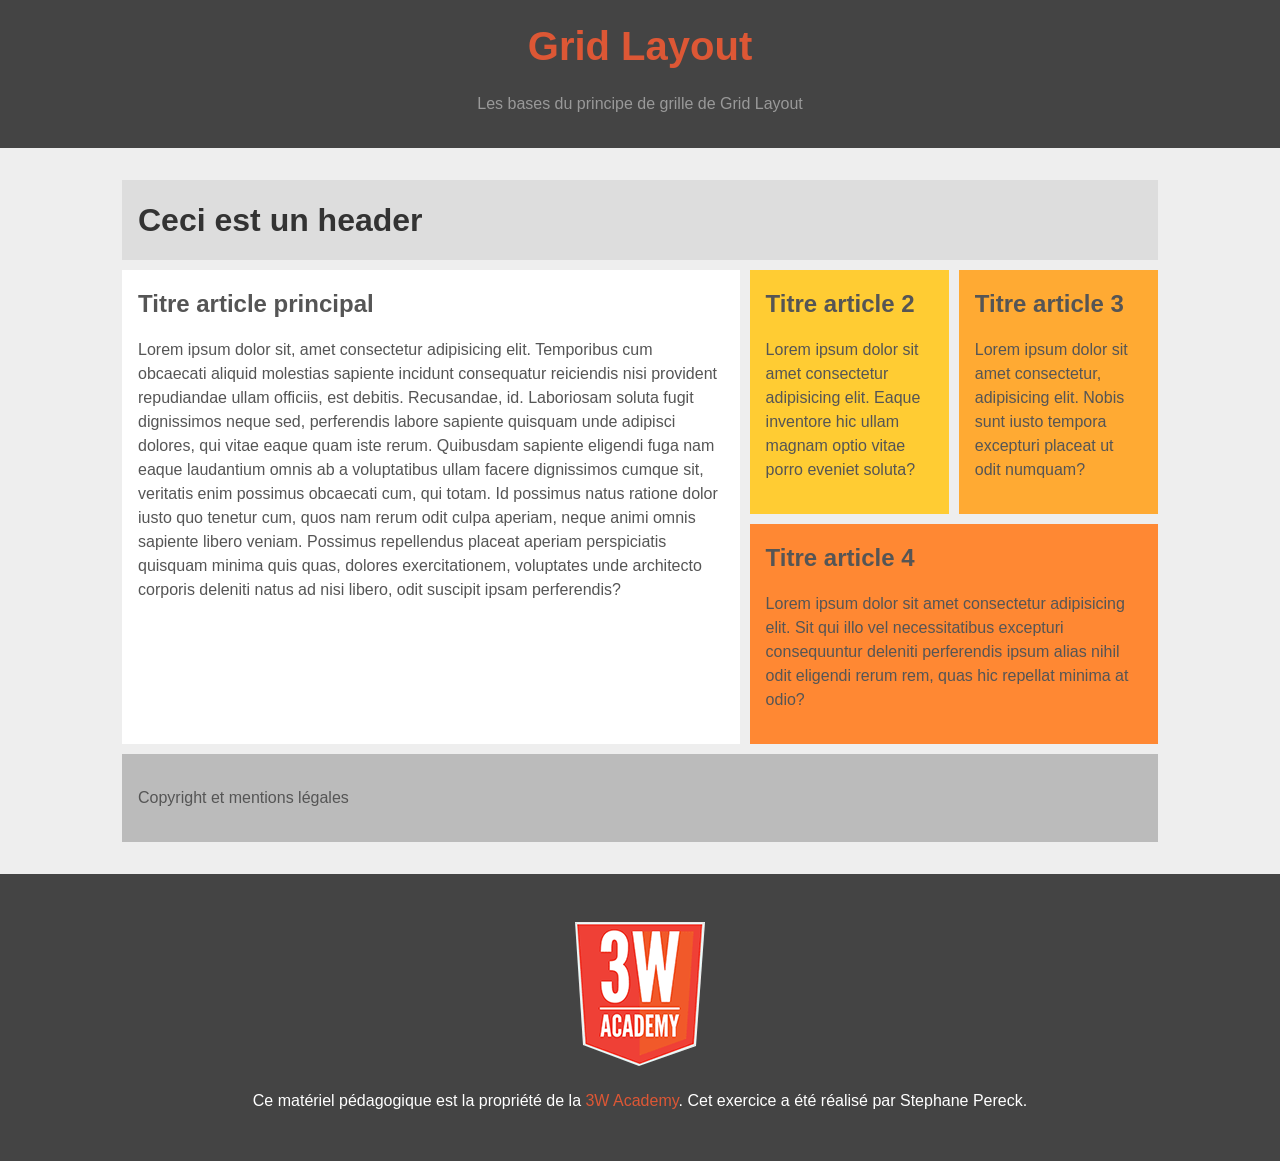
<file: Jour 1 - Cours/Grid layout/correction/index.html>
<!DOCTYPE html>
<html lang="fr">
  <head>
    <meta charset="UTF-8" />
    <meta
      name="description"
      content="Les bases du principe de grille de Grid Layout"
    />
    <title>Grid Layout</title>
    <link rel="stylesheet" href="css/common-v3.css" type="text/css" />
    <link rel="stylesheet" href="css/theme.css" type="text/css" />
  </head>
  <body>
    <header class="header">
      <h1>Grid Layout</h1>
      <p>Les bases du principe de grille de Grid Layout</p>
    </header>
    <main class="container">
      <section class="grid">
        <header class="bloc-header">
          <h2>Ceci est un header</h2>
        </header>
        <article class="bloc-article-1">
          <h3>Titre article principal</h3>
          <p>
            Lorem ipsum dolor sit, amet consectetur adipisicing elit. Temporibus
            cum obcaecati aliquid molestias sapiente incidunt consequatur
            reiciendis nisi provident repudiandae ullam officiis, est debitis.
            Recusandae, id. Laboriosam soluta fugit dignissimos neque sed,
            perferendis labore sapiente quisquam unde adipisci dolores, qui
            vitae eaque quam iste rerum. Quibusdam sapiente eligendi fuga nam
            eaque laudantium omnis ab a voluptatibus ullam facere dignissimos
            cumque sit, veritatis enim possimus obcaecati cum, qui totam. Id
            possimus natus ratione dolor iusto quo tenetur cum, quos nam rerum
            odit culpa aperiam, neque animi omnis sapiente libero veniam.
            Possimus repellendus placeat aperiam perspiciatis quisquam minima
            quis quas, dolores exercitationem, voluptates unde architecto
            corporis deleniti natus ad nisi libero, odit suscipit ipsam
            perferendis?
          </p>
        </article>
        <article class="bloc-article-2">
          <h3>Titre article 2</h3>
          <p>
            Lorem ipsum dolor sit amet consectetur adipisicing elit. Eaque
            inventore hic ullam magnam optio vitae porro eveniet soluta?
          </p>
        </article>
        <article class="bloc-article-3">
          <h3>Titre article 3</h3>
          <p>
            Lorem ipsum dolor sit amet consectetur, adipisicing elit. Nobis sunt
            iusto tempora excepturi placeat ut odit numquam?
          </p>
        </article>
        <article class="bloc-article-4">
          <h3>Titre article 4</h3>
          <p>
            Lorem ipsum dolor sit amet consectetur adipisicing elit. Sit qui
            illo vel necessitatibus excepturi consequuntur deleniti perferendis
            ipsum alias nihil odit eligendi rerum rem, quas hic repellat minima
            at odio?
          </p>
        </article>
        <footer class="bloc-footer">
          <p>Copyright et mentions légales</p>
        </footer>
      </section>
    </main>
    <footer class="footer">
      <p>
        <a rel="license" href="https://3wa.fr/propriete-materiel-pedagogique/"
          ><img alt="Propriété de la 3W Academy" src="images/logo-3wa.png"
        /></a>
      </p>
      <p>
        Ce matériel pédagogique est la propriété de la
        <a rel="license" href="https://3wa.fr/propriete-materiel-pedagogique/"
          >3W Academy</a
        >. Cet exercice a été réalisé par Stephane Pereck.
      </p>
    </footer>
  </body>
</html>
</file>
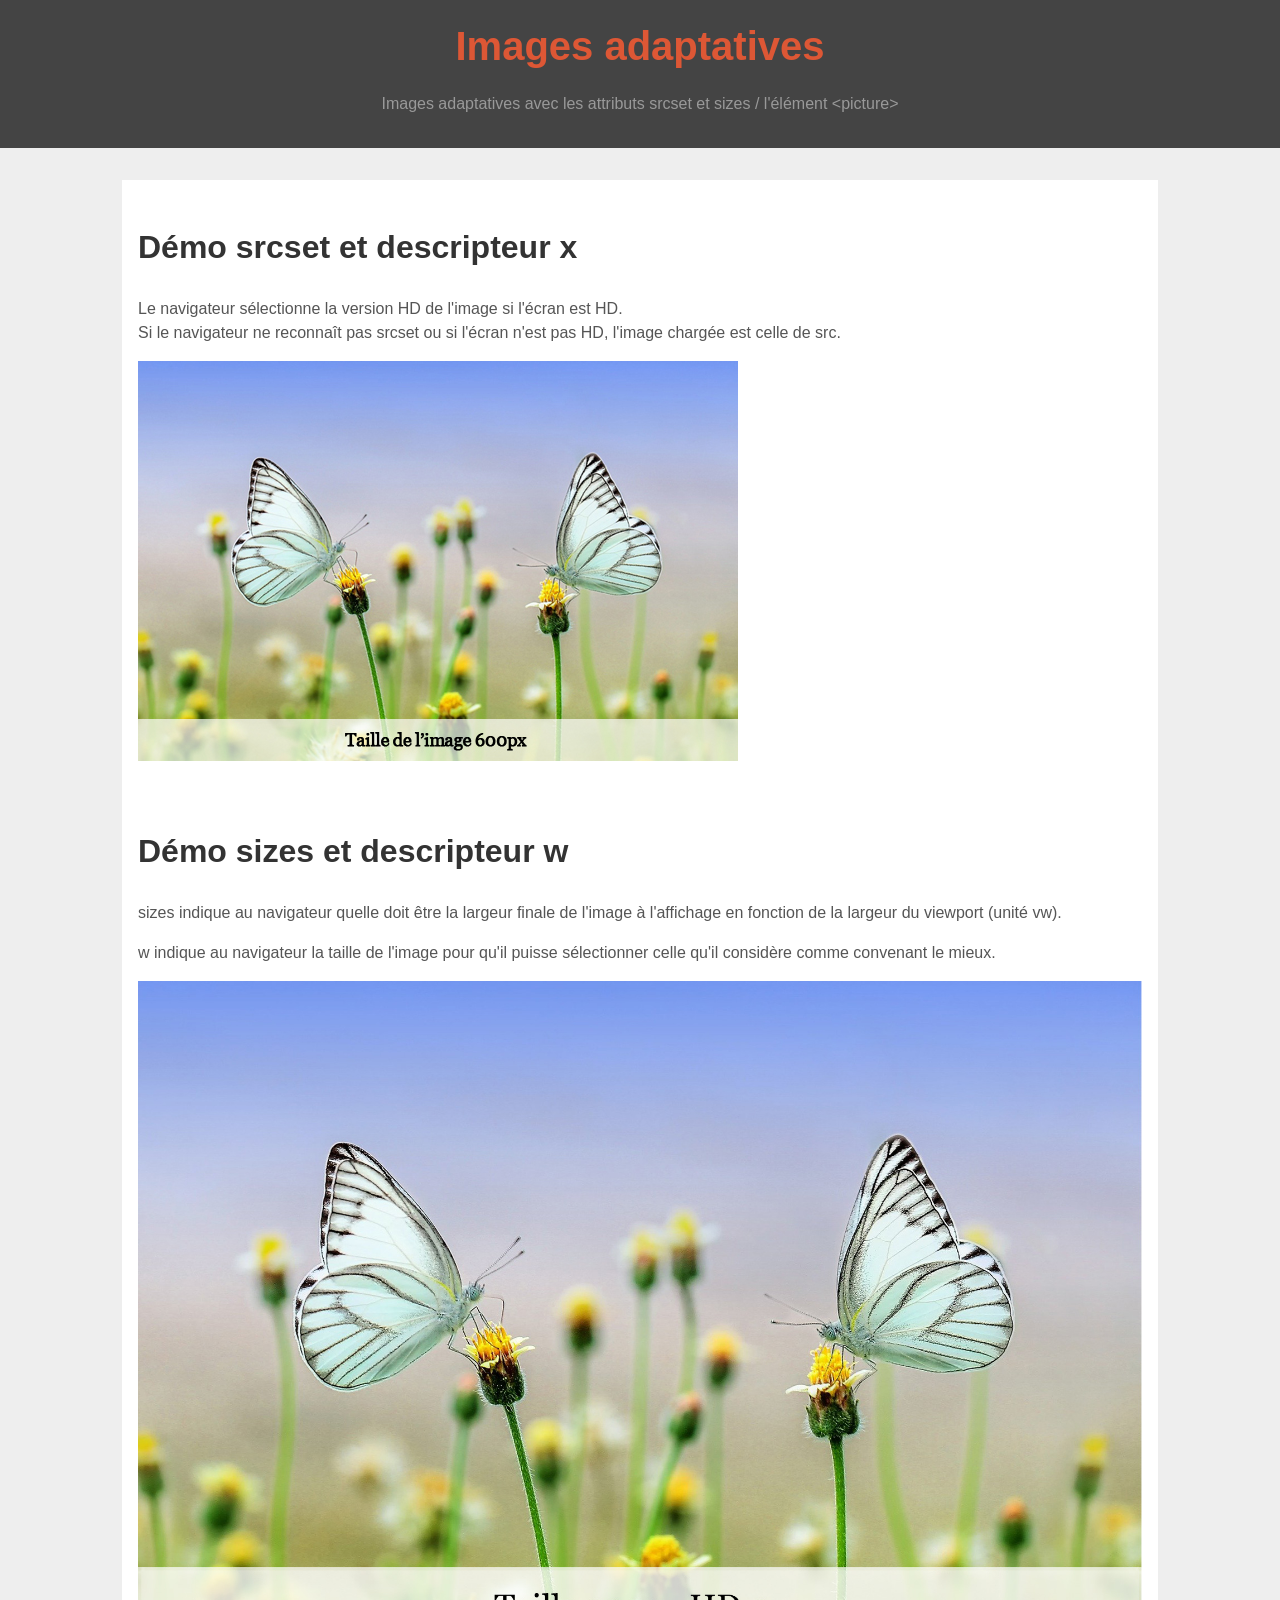
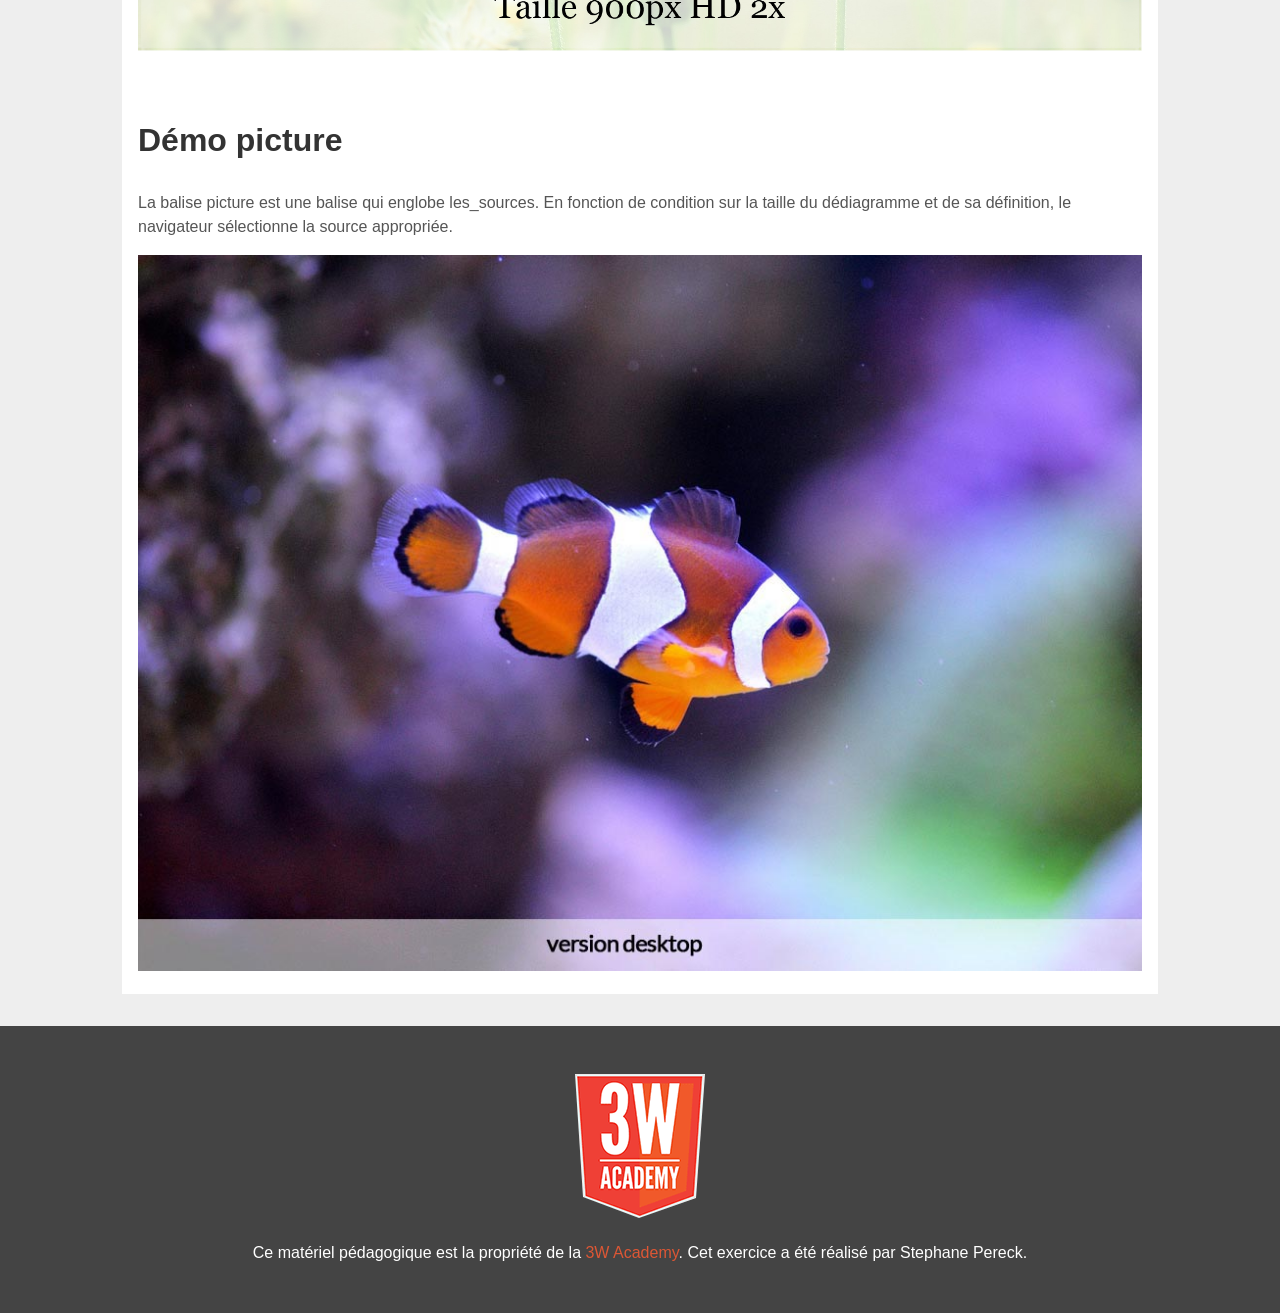
<file: Jour 1 - Cours/Images adaptatives/correction/index.html>
<!DOCTYPE html>
<html lang="fr">
  <head>
    <meta charset="UTF-8" />
    <meta name="viewport" content="width=device-width, initial-scale=1.0" />
    <meta name="description" content="Images adaptatives" />
    <title>Images adaptatives</title>
    <link rel="stylesheet" href="css/common-v3.css" type="text/css" />
    <link rel="stylesheet" href="css/theme.css" type="text/css" />
  </head>
  <body>
    <header class="header">
      <h1>Images adaptatives</h1>
      <p>
        Images adaptatives avec les attributs srcset et sizes / l'élément
        &lt;picture&gt;
      </p>
    </header>
    <main class="container">
      <article>
        <h2>Démo srcset et descripteur x</h2>
        <p>
          Le navigateur sélectionne la version HD de l'image si l'écran est
          HD.<br />
          Si le navigateur ne reconnaît pas srcset ou si l'écran n'est pas HD,
          l'image chargée est celle de src.
        </p>
        <img
          src="images/papillon-600.jpg"
          alt="Deux papillons posés sur des fleurs"
          srcset="images/papillon-600HD.jpg 2x"
        />
      </article>
      <article>
        <h2>Démo sizes et descripteur w</h2>
        <p>
          sizes indique au navigateur quelle doit être la largeur finale de
          l'image à l'affichage en fonction de la largeur du viewport (unité
          vw).
        </p>
        <p>
          w indique au navigateur la taille de l'image pour qu'il puisse
          sélectionner celle qu'il considère comme convenant le mieux.
        </p>
        <img
          src="images/papillon-600HD.jpg"
          alt="Deux papillons posés sur des fleurs."
          srcset="
            images/papillon-600.jpg    600w,
            images/papillon-600HD.jpg 1200w,
            images/papillon-900.jpg    900w,
            images/papillon-900HD.jpg 1800w
          "
        />
      </article>
      <article>
        <h2>Démo picture</h2>
        <p>
          La balise picture est une balise qui englobe les_sources. En fonction
          de condition sur la taille du dédiagramme et de sa définition, le
          navigateur sélectionne la source appropriée.
        </p>
        <picture>
          <source
            media="(max-width: 768px)"
            srcset="
              images/clownfish-mobile.jpg,
              images/clownfish-mobile-hd.jpg 2x
            "
          />
          <source
            media="(max-width: 960px)"
            srcset="
              images/clownfish-tablette.jpg,
              images/clownfish-tablette-hd.jpg 2x
            "
          />
          <source
            media="(min-width: 1024px)"
            srcset="
              images/clownfish-desktop.jpg,
              images/clownfish-desktop-hd.jpg 2x
            "
          />
          <img
            src="images/clownfish.jpg"
            alt="Image par défaut pour les navigateurs ne prenant pas en charge picture"
          />
        </picture>
      </article>
    </main>
    <footer class="footer">
      <p>
        <a rel="license" href="https://3wa.fr/propriete-materiel-pedagogique/"
          ><img alt="Propriété de la 3W Academy" src="images/logo-3wa.png"
        /></a>
      </p>
      <p>
        Ce matériel pédagogique est la propriété de la
        <a rel="license" href="https://3wa.fr/propriete-materiel-pedagogique/"
          >3W Academy</a
        >. Cet exercice a été réalisé par Stephane Pereck.
      </p>
    </footer>
  </body>
</html>
</file>
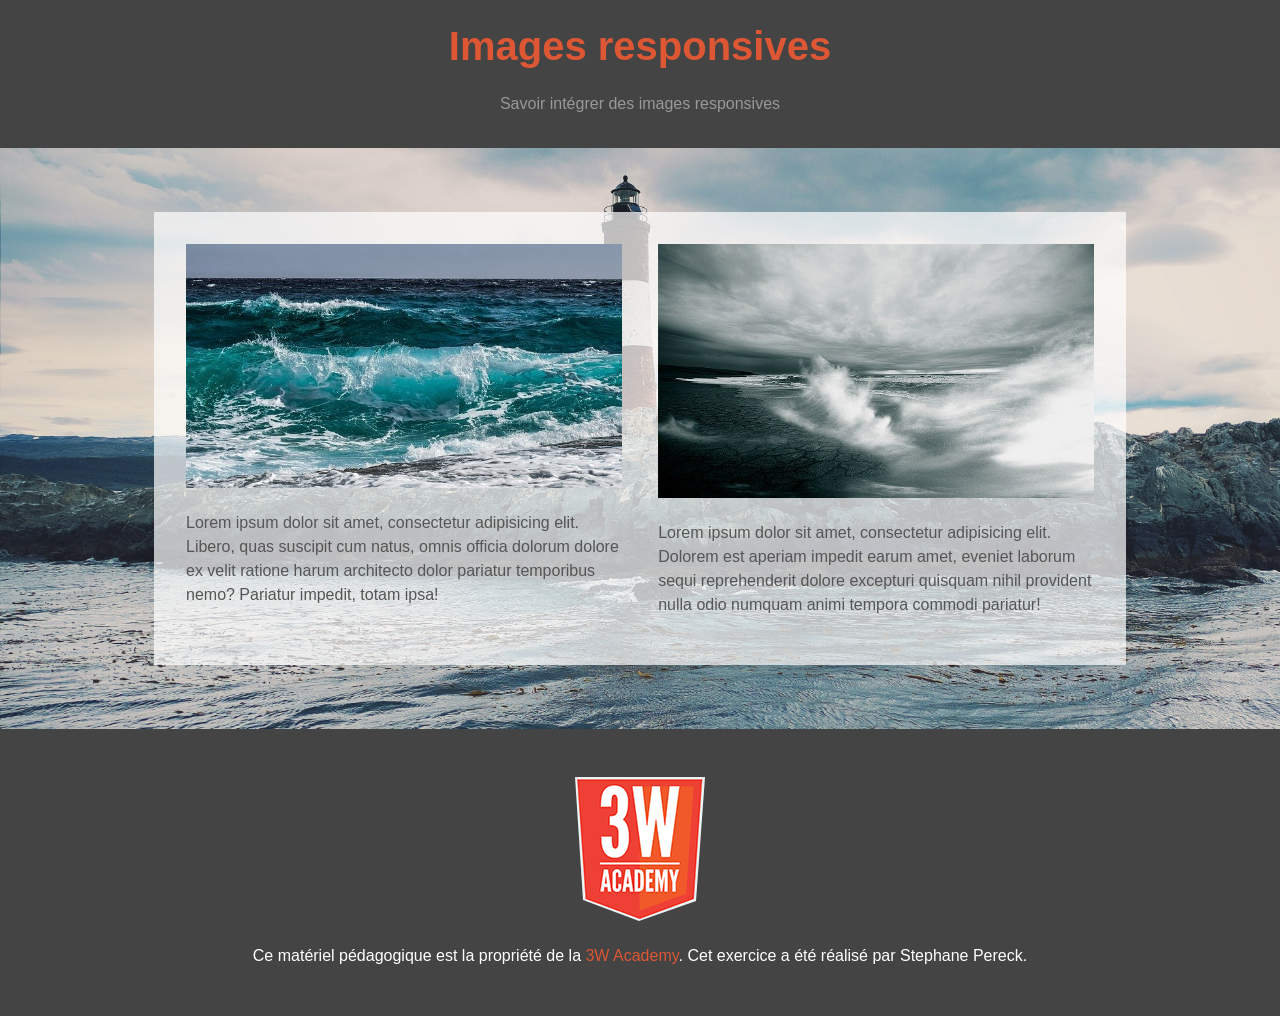
<file: Jour 1 - Cours/Images responsives/correction/index.html>
<!DOCTYPE html>
<html lang="fr">
  <head>
    <meta charset="UTF-8" />
    <meta name="viewport" content="width=device-width, initial-scale=1.0" />
    <meta name="description" content="Savoir intégrer des images responsives" />
    <title>>Images responsives</title>
    <link rel="stylesheet" href="css/common-v3.css" type="text/css" />
    <link rel="stylesheet" href="css/theme.css" type="text/css" />
  </head>
  <body>
    <header class="header">
      <h1>Images responsives</h1>
      <p>Savoir intégrer des images responsives</p>
    </header>
    <main class="container">
      <article>
        <section>
          <img src="images/mer1.jpg" alt="Mer turquoise dechaînée" />
          <p>
            Lorem ipsum dolor sit amet, consectetur adipisicing elit. Libero,
            quas suscipit cum natus, omnis officia dolorum dolore ex velit
            ratione harum architecto dolor pariatur temporibus nemo? Pariatur
            impedit, totam ipsa!
          </p>
        </section>
        <section>
          <img src="images/mer2.jpg" alt="Mer déchaînée sous nuages" />
          <p>
            Lorem ipsum dolor sit amet, consectetur adipisicing elit. Dolorem
            est aperiam impedit earum amet, eveniet laborum sequi reprehenderit
            dolore excepturi quisquam nihil provident nulla odio numquam animi
            tempora commodi pariatur!
          </p>
        </section>
      </article>
    </main>
    <footer class="footer">
      <p>
        <a rel="license" href="https://3wa.fr/propriete-materiel-pedagogique/"
          ><img alt="Propriété de la 3W Academy" src="images/logo-3wa.png"
        /></a>
      </p>
      <p>
        Ce matériel pédagogique est la propriété de la
        <a rel="license" href="https://3wa.fr/propriete-materiel-pedagogique/"
          >3W Academy</a
        >. Cet exercice a été réalisé par Stephane Pereck.
      </p>
    </footer>
  </body>
</html>
</file>
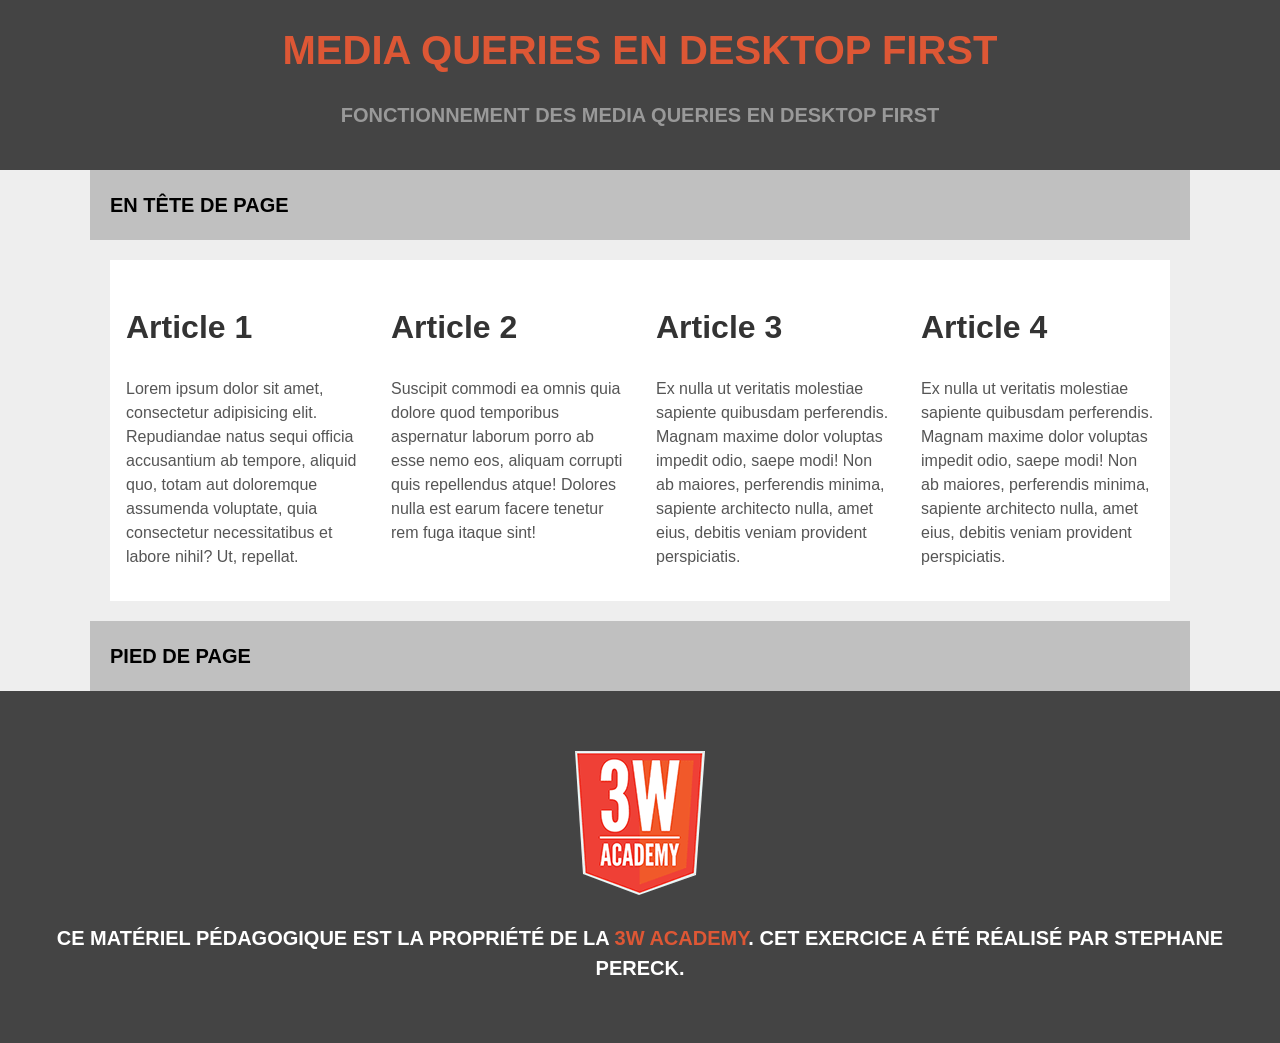
<file: Jour 1 - Cours/Media qeries en mobile first/correction/index.html>
<!doctype html>
<html lang="fr">
<head>
    <meta charset="UTF-8">
	<meta name="description" content="Fonctionnement des media queries en desktop first">
	<meta name="viewport" content="width=device-width, initial-scale=1.0">
    <title>Media queries en desktop first</title>
    <link rel="stylesheet" href="css/common-v3.css" type="text/css" />
    <link rel="stylesheet" href="css/theme.css" type="text/css" />
</head>
<body>
    <header class="header">
        <h1>Media queries en desktop first</h1>
        <p>Fonctionnement des media queries en desktop first</p>
    </header>
    <div class="container">
        <header>En tête de page</header>
		<main>
			<article>
				<h2>Article 1</h2>
				<p>Lorem ipsum dolor sit amet, consectetur adipisicing elit. Repudiandae natus sequi officia accusantium ab tempore, aliquid quo, totam aut doloremque assumenda voluptate, quia consectetur necessitatibus et labore nihil? Ut, repellat.</p>
			</article>
			<article>
				<h2>Article 2</h2>
				<p>Suscipit commodi ea omnis quia dolore quod temporibus aspernatur laborum porro ab esse nemo eos, aliquam corrupti quis repellendus atque! Dolores nulla est earum facere tenetur rem fuga itaque sint!</p>
			</article>
			<article>
				<h2>Article 3</h2>
				<p>Ex nulla ut veritatis molestiae sapiente quibusdam perferendis. Magnam maxime dolor voluptas impedit odio, saepe modi! Non ab maiores, perferendis minima, sapiente architecto nulla, amet eius, debitis veniam provident perspiciatis.</p>
			</article>
			<article>
				<h2>Article 4</h2>
				<p>Ex nulla ut veritatis molestiae sapiente quibusdam perferendis. Magnam maxime dolor voluptas impedit odio, saepe modi! Non ab maiores, perferendis minima, sapiente architecto nulla, amet eius, debitis veniam provident perspiciatis.</p>
			</article>
		</main>
		<footer>Pied de page</footer>
    </div>
    <footer class="footer">
        <p><a rel="license" href="https://3wa.fr/propriete-materiel-pedagogique/"><img alt="Propriété de la 3W Academy" src="images/logo-3wa.png"></a></p>
		<p>Ce matériel pédagogique est la propriété de la <a rel="license" href="https://3wa.fr/propriete-materiel-pedagogique/">3W Academy</a>. Cet exercice a été réalisé par Stephane Pereck.</p>
    </footer>
</body>
</html>
</file>
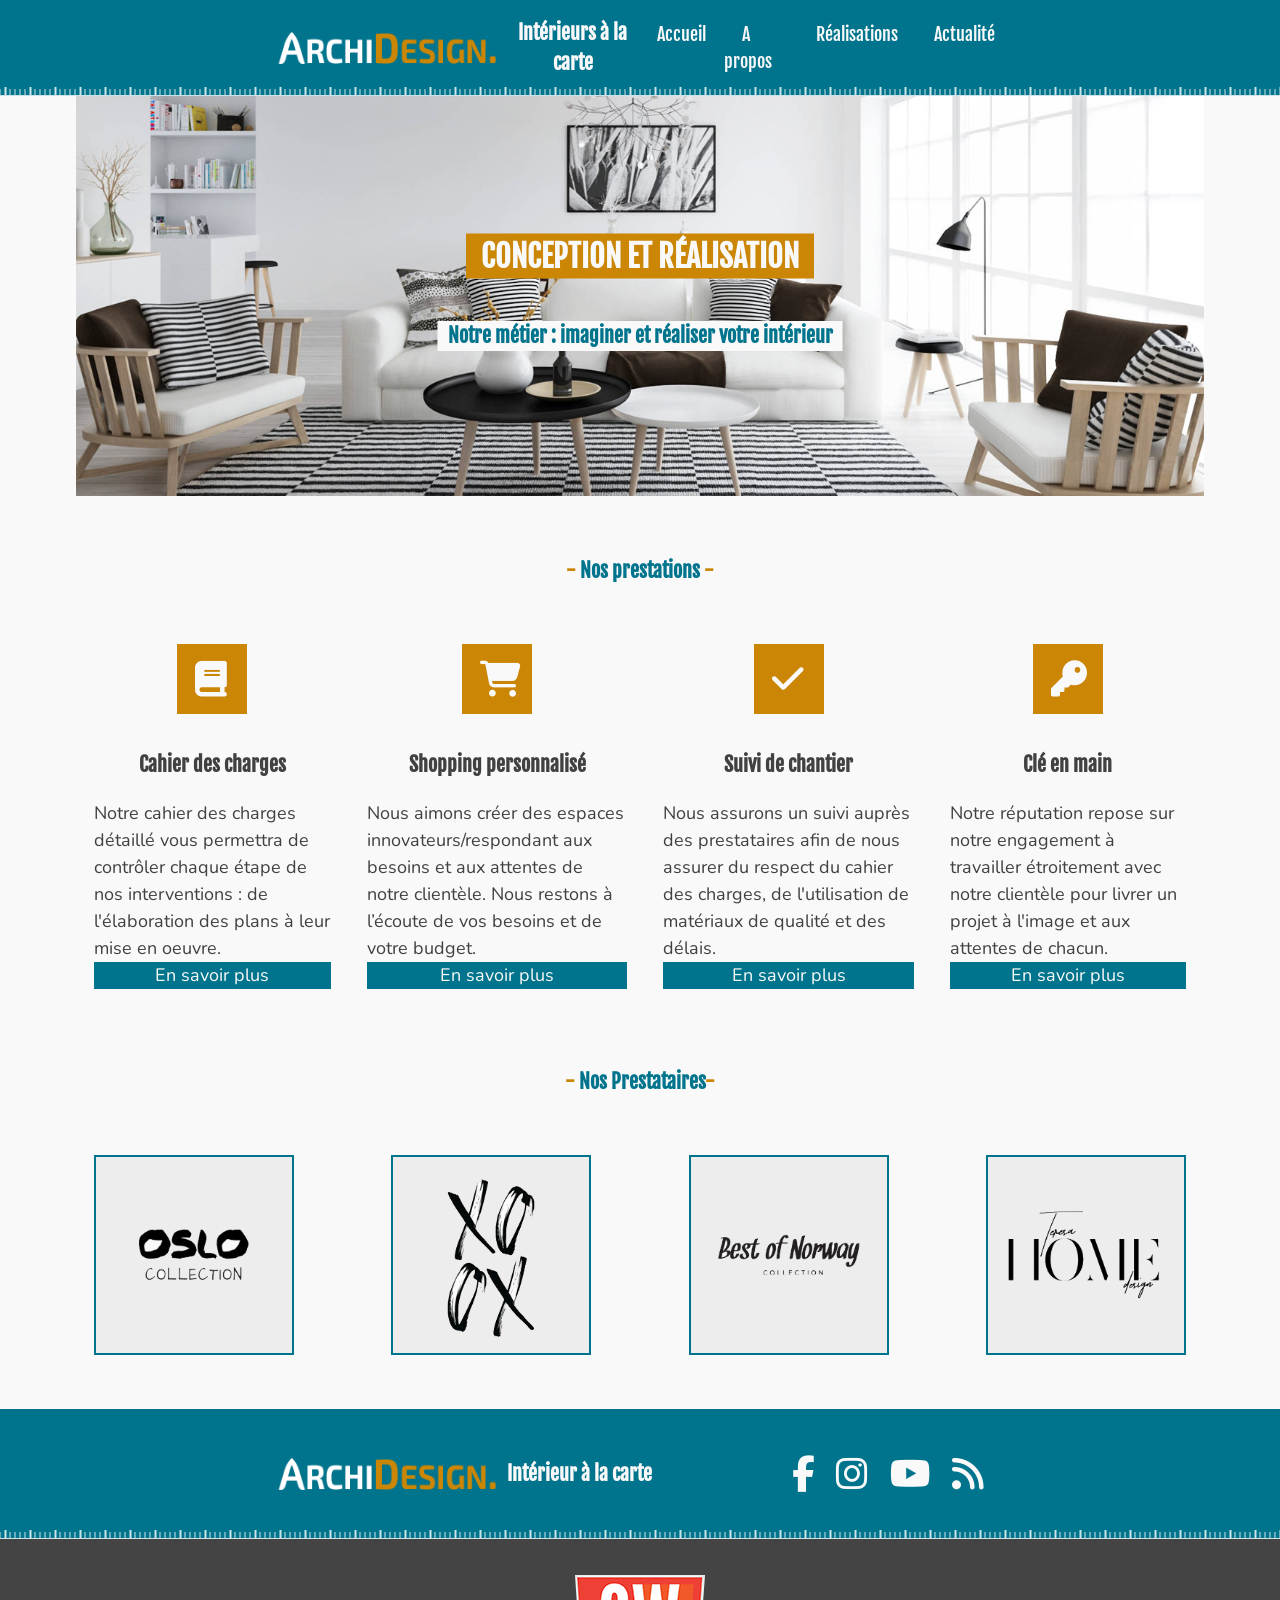
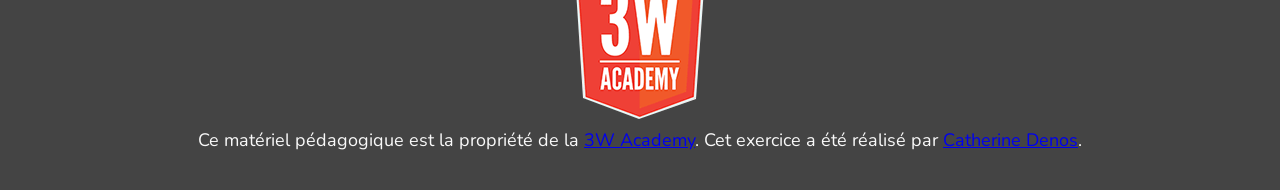
<file: Jour 2 - Projet/Archi Design (desktop first)/correction/index.html>
<!DOCTYPE html>
<html lang="en">
  <head>
    <meta charset="UTF-8" />
    <title>ARCHI DESIGN</title>
    <meta name="description" content="ARCHI DESIGN" />
    <link rel="stylesheet" href="assets/css/theme.css" />
    <link rel="preconnect" href="https://fonts.googleapis.com" />
    <link rel="preconnect" href="https://fonts.gstatic.com" crossorigin />
    <link
      href="https://fonts.googleapis.com/css2?family=Economica:ital,wght@0,400;0,700;1,400;1,700&family=Nunito:ital,wght@0,200..1000;1,200..1000&family=Open+Sans:ital,wght@0,300..800;1,300..800&family=Source+Sans+3:ital,wght@0,200..900;1,200..900&display=swap"
      rel="stylesheet"
    />
    <link rel="preconnect" href="https://fonts.googleapis.com" />
    <link rel="preconnect" href="https://fonts.gstatic.com" crossorigin />
    <link
      href="https://fonts.googleapis.com/css2?family=Economica:ital,wght@0,400;0,700;1,400;1,700&family=Fjalla+One&family=Nunito:ital,wght@0,200..1000;1,200..1000&family=Open+Sans:ital,wght@0,300..800;1,300..800&family=Source+Sans+3:ital,wght@0,200..900;1,200..900&display=swap"
      rel="stylesheet"
    />
    <link
      rel="stylesheet"
      href="https://cdnjs.cloudflare.com/ajax/libs/font-awesome/6.6.0/css/all.min.css"
    />
  </head>
  <body>
    <header class="header">
      <div class="archi">
        <img class="logo" src="assets/images/logo.png" alt="Logo du site" />
        <h2 class="hfH2">Intérieurs à la carte</h2>
      </div>
      <div class="home-menu">
        <menu>
          <ul class="menu">
            <li><a href="#">Accueil</a></li>
            <li><a href="#">A propos</a></li>
            <li><a href="#">Réalisations</a></li>
            <li><a href="#">Actualité</a></li>
          </ul>
        </menu>
      </div>
    </header>

    <main class="container">
      <section class="underHeader">
        <h1 class="uhH1">Conception et réalisation</h1>
        <h3 class="uhH3">
          Notre métier : imaginer et réaliser votre intérieur
        </h3>
      </section>

      <h2 class="subTitre">
        <span class="tiret">-</span> Nos prestations
        <span class="tiret">-</span>
      </h2>

      <section class="prestations">
        <article class="cards-prestations">
          <i class="fa-solid fa-book fa-2x"></i>
          <h3>Cahier des charges</h3>
          <p>
            Notre cahier des charges détaillé vous permettra de contrôler chaque
            étape de nos interventions : de l'élaboration des plans à leur mise
            en oeuvre.
          </p>
          <div class="eSp"><p>En savoir plus</p></div>
        </article>

        <article class="cards-prestations">
          <i class="fa-solid fa-cart-shopping fa-2x"></i>
          <h3>Shopping personnalisé</h3>
          <p>
            Nous aimons créer des espaces innovateurs/respondant aux besoins et
            aux attentes de notre clientèle. Nous restons à l’écoute de vos
            besoins et de votre budget.
          </p>
          <div class="eSp"><p>En savoir plus</p></div>
        </article>

        <article class="cards-prestations">
          <i class="fa-solid fa-check fa-2x"></i>
          <h3>Suivi de chantier</h3>
          <p>
            Nous assurons un suivi auprès des prestataires afin de nous assurer
            du respect du cahier des charges, de l'utilisation de matériaux de
            qualité et des délais.
          </p>
          <div class="eSp"><p>En savoir plus</p></div>
        </article>

        <article class="cards-prestations">
          <i class="fa-solid fa-key fa-2x"></i>
          <h3>Clé en main</h3>
          <p>
            Notre réputation repose sur notre engagement à travailler
            étroitement avec notre clientèle pour livrer un projet à l'image et
            aux attentes de chacun.
          </p>
          <div class="eSp"><p>En savoir plus</p></div>
        </article>
      </section>

      <h2 class="subTitre">
        <span class="tiret">-</span> Nos Prestataires<span class="tiret"
          >-</span
        >
      </h2>

      <section class="prestataires">
        <img
          class="partners"
          src="assets/images/partner1.png"
          alt="Logo d'Oslo Collection"
        />
        <img
          class="partners"
          src="assets/images/partner2.png"
          alt="Logo de la XO OX"
        />
        <img
          class="partners"
          src="assets/images/partner3.png"
          alt="Logo de Best of Norway Collection"
        />
        <img
          class="partners"
          src="assets/images/partner4.png"
          alt="Logo de Teresa Home Design"
        />
      </section>
    </main>
    <section class="overFooter">
      <div class="archi">
        <img class="logo" src="assets/images/logo.png" alt="Logo du site" />
        <h2 class="hfH2">Intérieur à la carte</h2>
      </div>
      <article class="socialNetwork">
        <i class="fa-brands fa-facebook-f fa-2x"></i>
        <i class="fa-brands fa-instagram fa-2x"></i>
        <i class="fa-brands fa-youtube fa-2x"></i>
        <i class="fa-solid fa-rss fa-2x"></i>
      </article>
    </section>
    <footer class="footer">
      <p>
        <a href="https://3wa.fr/propriete-materiel-pedagogique/"
          ><img
            alt="Propriété de la 3W Academy"
            src="assets/images/logo-3wa.png"
        /></a>
      </p>
      <p>
        Ce matériel pédagogique est la propriété de la
        <a href="https://3wa.fr/propriete-materiel-pedagogique" target="_blank"
          >3W Academy</a
        >. Cet exercice a été réalisé par
        <a href="https://www.cath2nos.com" target="_blank">Catherine Denos</a>.
      </p>
    </footer>
  </body>
</html>
</file>
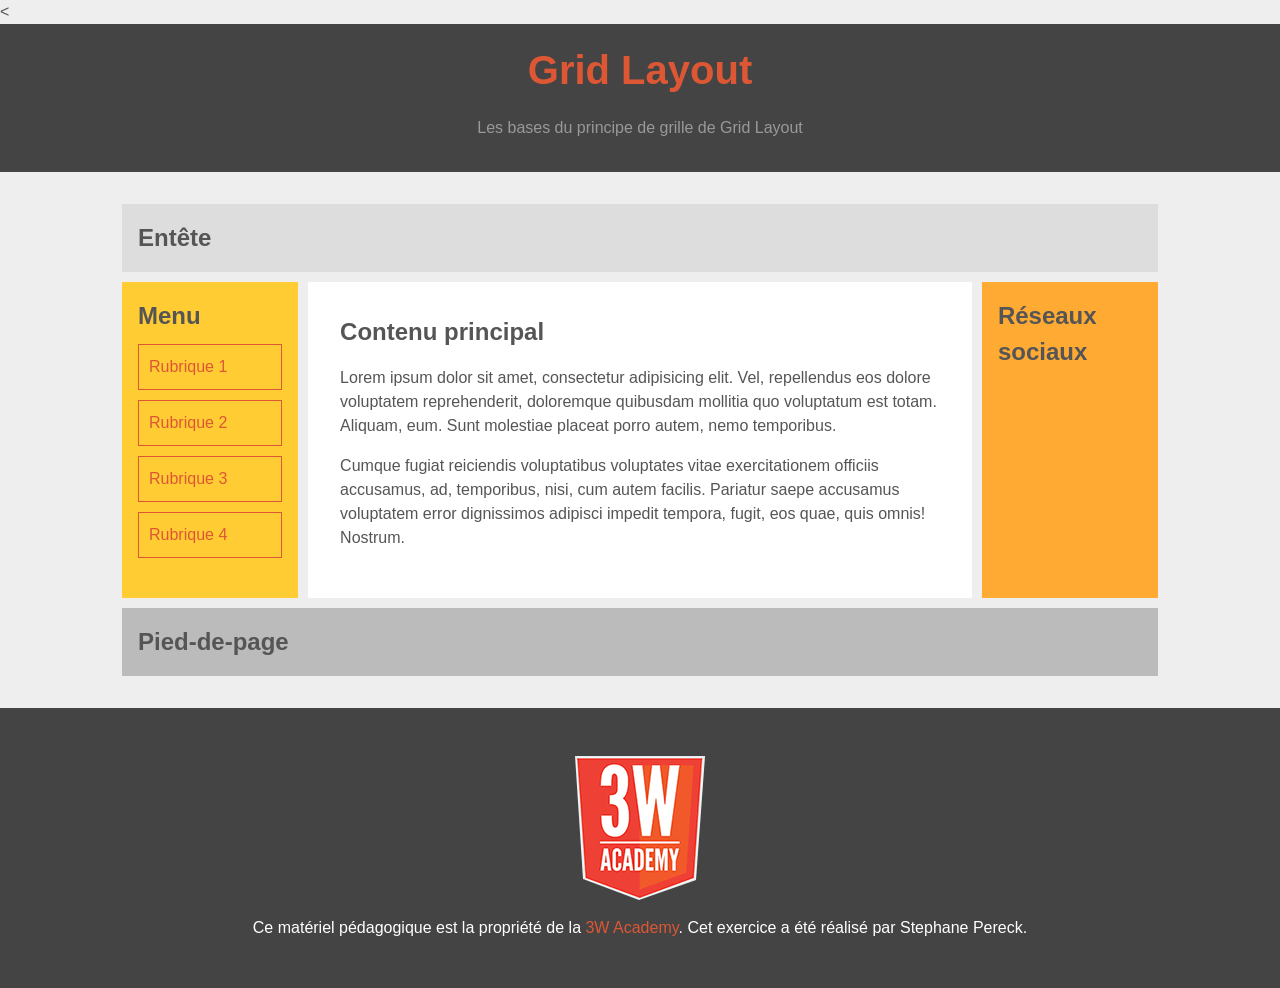
<file: Jour 1 - Cours/Grid layout/correction/area.html>
<<!DOCTYPE html>
<html lang="fr">
  <head>
    <meta charset="UTF-8" />
    <meta
      name="description"
      content="Les bases du principe de grille de Grid Layout"
    />
    <title>Grid Layout</title>
    <link rel="stylesheet" href="css/common-v3.css" type="text/css" />
    <link rel="stylesheet" href="css/area.css" type="text/css" />
  </head>
  <body>
    <header class="header">
      <h1>Grid Layout</h1>
      <p>Les bases du principe de grille de Grid Layout</p>
    </header>
    <main class="container">
      <section class="grid">
        <header>
          <h3>Entête</h3>
        </header>
        <nav>
          <h3>Menu</h3>
          <a href="#">Rubrique 1</a>
          <a href="#">Rubrique 2</a>
          <a href="#">Rubrique 3</a>
          <a href="#">Rubrique 4</a>
        </nav>
        <main>
          <h3>Contenu principal</h3>
          <p>
            Lorem ipsum dolor sit amet, consectetur adipisicing elit. Vel,
            repellendus eos dolore voluptatem reprehenderit, doloremque
            quibusdam mollitia quo voluptatum est totam. Aliquam, eum. Sunt
            molestiae placeat porro autem, nemo temporibus.
          </p>
          <p>
            Cumque fugiat reiciendis voluptatibus voluptates vitae
            exercitationem officiis accusamus, ad, temporibus, nisi, cum autem
            facilis. Pariatur saepe accusamus voluptatem error dignissimos
            adipisci impedit tempora, fugit, eos quae, quis omnis! Nostrum.
          </p>
        </main>
        <aside>
          <h3>Réseaux sociaux</h3>
          <a href="#" class="fab fa-facebook-square"></a>
          <a href="#" class="fab fa-twitter-square"></a>
          <a href="#" class="fab fa-linkedin"></a>
        </aside>
        <footer>
          <h3>Pied-de-page</h3>
        </footer>
      </section>
    </main>
    <footer class="footer">
      <p>
        <a rel="license" href="https://3wa.fr/propriete-materiel-pedagogique/"
          ><img alt="Propriété de la 3W Academy" src="images/logo-3wa.png"
        /></a>
      </p>
      <p>
        Ce matériel pédagogique est la propriété de la
        <a rel="license" href="https://3wa.fr/propriete-materiel-pedagogique/"
          >3W Academy</a
        >. Cet exercice a été réalisé par Stephane Pereck.
      </p>
    </footer>
  </body>
</html>
</file>
<file: Jour 1 - Cours/Grid layout/correction/css/common-v3.css>
/* *****************************************************************
TOOLS
***************************************************************** */
* {
    box-sizing: border-box; /* On spécifie que la largeur (width) de chaque boîte comprend le padding et la bordure (par défaut, c'est seulement la largeur du contenu) */
}

html {
    font-size: 62.5%;/* 1rem = 10px (la formule est 10/16*100) la taille par défaut étant 16px */
}

body {
    font-size: 1.6rem; /* on remets la taille du texte par défaut pour le body à 16px en utilisant les rem comme unité) */
}


/* *****************************************************************
GENERALITIES
***************************************************************** */

/* Le corps du document */
body {
	font-family: sans-serif;
	color: #555;
	background-color: #eee;
	line-height: 1.5;
	margin: 0;
	padding: 0;
}

/* Le titre principal d'un flux */
h1 {
    font-size: 4rem;
    color: #DD5735;
}

/* Le titre de second niveau  */
h2 {
    font-size: 3.2rem;
    color: #333;
}

/* Le titre de troisème niveau */
h3 {
    font-size: 2.4rem;
}

/* Les liens */
a {
    color: #DD5735;
    text-decoration: none;
}

a:hover {
	text-decoration: underline;
	color: #000;
}

ul {
    list-style: none;
    padding: 0;
}

/* Contenu principal */
main {
	padding: 2em;
}

article {
    background-color: #FFF;
    padding: 1em;
}

/* *****************************************************************
CONTAINER
***************************************************************** */

/* Le container permet de limiter la largeur d'un contenu */
.container {
    max-width: 1100px;
    margin-left: auto;
    margin-right: auto;
}

/* *****************************************************************
MAIN LAYOUT
***************************************************************** */

/* L'entête de la page */
.header {
    padding: 1em;
    text-align: center;
    background-color: #444;
    color: #999;
}

.header h1 {
    margin: 0;
}

/* Le pied de page */
.footer {
    padding: 2em;
    text-align: center;
    background-color: #444;
    color: #FFF;
}


/* *****************************************************************
TABLE
***************************************************************** */

.table {
    width: 100%;
    border-collapse: collapse;
}

.table caption,
.table th,
.table td {
    padding: 1em;
    border: 1px solid #DDD;
}

.table thead {
    border-bottom: 2px solid #999;
}
.table tfoot {
    border-top: 2px solid #999;
}

.table tbody tr:nth-child(odd) {
    background-color: rgba(0, 0, 0, 0.1);
}

/* *****************************************************************
FORM
***************************************************************** */
.field {
    display: flex;
    padding: 1em 0;
}

.field label {
    width: 30%;
}

.field input {
    width: 70%;
}

.field + .field {
    border-top: 1px solid rgba(0, 0, 0, 0.2);
}

fieldset {
    margin: 2em 0;
    padding: 1em;
    border: 1px solid rgba(0, 0, 0, 0.2);
    border-radius: 0.5em;
}

legend {
    padding: 0 1em;
    font-size: 1.8rem;
}

label {
    padding: 0.5em;
}

.toolbar {
    text-align: center;
    margin: 2em 0;
    padding: 1em;
    border: 1px solid rgba(0, 0, 0, 0.2);
    border-radius: 0.5em;
}

input,
select,
textarea {
    border: 1px solid #CCC;
    border-radius: 0.5em;
    background-color: #FFF;
    color: #333;
    font-size: 1.6rem;
    padding: 0.5em 1em;
}

select,
textarea {
    width: 100%;
}

textarea {
    display: block;
    min-height: 10em;
}

.submit-button {
    display: inline-block;
    padding: 1em 2em;
    font-size: 1.6rem;
    color: #FFF;
    background-color: #DD5735;
    border: 2px solid #DD5735;
    border-radius: 0.5em;
    cursor: pointer;
}

.submit-button:hover {
    color: #DD5735;
    background-color: #FFF;
}


/* *****************************************************************
VARIOUS
***************************************************************** */

/* Utile pour mettre en évidence un parent */
.parent {
    border: 1px dashed #DD5735;
}

.card,
.cards > *
{
    padding: 2em;
    background-color: #FFF;
    border: 1px solid rgba(0, 0, 0, 0.2);
}

.gutter > * {
    margin: 1em;
}

.code {
    padding: 0.5em;
    font-family: Monaco, monospace;
    font-size: 1.4rem;
    color: black;
    background-color: #ddd;
    border: 1px solid #bbb;
}
</file>
<file: Jour 1 - Cours/Grid layout/correction/css/theme.css>
/* *****************************************************************
 SECTION
***************************************************************** */

h2,
h3 {
  margin: 0;
}
section header,
section footer {
  padding: 1em;
}

/* *****************************************************************
 GRID
***************************************************************** */

.grid {
  display: grid;
  grid-template-rows: auto;
  /*grid-template-columns: 20% 20% 20% 20% 20%;*/
  grid-template-columns: repeat(5, 1fr);
  gap: 1rem;
}

.bloc-header {
  /*
    grid-row-start: 1;
    grid-row-end: 2;
    */
  grid-row: 1 / 2;
  /*
    grid-column-start: 1;
    grid-column-end: 6;
    */
  grid-column: 1 / 6;
  background-color: #ddd;
}
.bloc-article-1 {
  grid-row: 2/4;
  grid-column: 1/4;
  background-color: #fff;
}
.bloc-article-2 {
  grid-row: 2/3;
  grid-column: 4/5;
  background-color: #fc3;
}
.bloc-article-3 {
  grid-row: 2/3;
  grid-column: 5/6;
  background-color: #fa3;
}
.bloc-article-4 {
  grid-row: 3/4;
  grid-column: 4/6;
  background-color: #f83;
}
.bloc-footer {
  grid-row: 4/5;
  grid-column: 1/6;
  background-color: #bbb;
}
</file>
<file: Jour 1 - Cours/Images adaptatives/correction/css/common-v3.css>
/* *****************************************************************
TOOLS
***************************************************************** */
* {
    box-sizing: border-box; /* On spécifie que la largeur (width) de chaque boîte comprend le padding et la bordure (par défaut, c'est seulement la largeur du contenu) */
}

html {
    font-size: 62.5%;/* 1rem = 10px (la formule est 10/16*100) la taille par défaut étant 16px */
}

body {
    font-size: 1.6rem; /* on remets la taille du texte par défaut pour le body à 16px en utilisant les rem comme unité) */
}


/* *****************************************************************
GENERALITIES
***************************************************************** */

/* Le corps du document */
body {
	font-family: sans-serif;
	color: #555;
	background-color: #eee;
	line-height: 1.5;
	margin: 0;
	padding: 0;
}

/* Le titre principal d'un flux */
h1 {
    font-size: 4rem;
    color: #DD5735;
}

/* Le titre de second niveau  */
h2 {
    font-size: 3.2rem;
    color: #333;
}

/* Le titre de troisème niveau */
h3 {
    font-size: 2.4rem;
}

/* Les liens */
a {
    color: #DD5735;
    text-decoration: none;
}

a:hover {
	text-decoration: underline;
	color: #000;
}

ul {
    list-style: none;
    padding: 0;
}

/* Contenu principal */
main {
	padding: 2em;
}

article {
    background-color: #FFF;
    padding: 1em;
}

/* *****************************************************************
CONTAINER
***************************************************************** */

/* Le container permet de limiter la largeur d'un contenu */
.container {
    max-width: 1100px;
    margin-left: auto;
    margin-right: auto;
}

/* *****************************************************************
MAIN LAYOUT
***************************************************************** */

/* L'entête de la page */
.header {
    padding: 1em;
    text-align: center;
    background-color: #444;
    color: #999;
}

.header h1 {
    margin: 0;
}

/* Le pied de page */
.footer {
    padding: 2em;
    text-align: center;
    background-color: #444;
    color: #FFF;
}


/* *****************************************************************
TABLE
***************************************************************** */

.table {
    width: 100%;
    border-collapse: collapse;
}

.table caption,
.table th,
.table td {
    padding: 1em;
    border: 1px solid #DDD;
}

.table thead {
    border-bottom: 2px solid #999;
}
.table tfoot {
    border-top: 2px solid #999;
}

.table tbody tr:nth-child(odd) {
    background-color: rgba(0, 0, 0, 0.1);
}

/* *****************************************************************
FORM
***************************************************************** */
.field {
    display: flex;
    padding: 1em 0;
}

.field label {
    width: 30%;
}

.field input {
    width: 70%;
}

.field + .field {
    border-top: 1px solid rgba(0, 0, 0, 0.2);
}

fieldset {
    margin: 2em 0;
    padding: 1em;
    border: 1px solid rgba(0, 0, 0, 0.2);
    border-radius: 0.5em;
}

legend {
    padding: 0 1em;
    font-size: 1.8rem;
}

label {
    padding: 0.5em;
}

.toolbar {
    text-align: center;
    margin: 2em 0;
    padding: 1em;
    border: 1px solid rgba(0, 0, 0, 0.2);
    border-radius: 0.5em;
}

input,
select,
textarea {
    border: 1px solid #CCC;
    border-radius: 0.5em;
    background-color: #FFF;
    color: #333;
    font-size: 1.6rem;
    padding: 0.5em 1em;
}

select,
textarea {
    width: 100%;
}

textarea {
    display: block;
    min-height: 10em;
}

.submit-button {
    display: inline-block;
    padding: 1em 2em;
    font-size: 1.6rem;
    color: #FFF;
    background-color: #DD5735;
    border: 2px solid #DD5735;
    border-radius: 0.5em;
    cursor: pointer;
}

.submit-button:hover {
    color: #DD5735;
    background-color: #FFF;
}


/* *****************************************************************
VARIOUS
***************************************************************** */

/* Utile pour mettre en évidence un parent */
.parent {
    border: 1px dashed #DD5735;
}

.card,
.cards > *
{
    padding: 2em;
    background-color: #FFF;
    border: 1px solid rgba(0, 0, 0, 0.2);
}

.gutter > * {
    margin: 1em;
}

.code {
    padding: 0.5em;
    font-family: Monaco, monospace;
    font-size: 1.4rem;
    color: black;
    background-color: #ddd;
    border: 1px solid #bbb;
}
</file>
<file: Jour 1 - Cours/Images adaptatives/correction/css/theme.css>
img {
  max-width: 100%;
  height: auto;
}
</file>
<file: Jour 1 - Cours/Images responsives/correction/css/common-v3.css>
/* *****************************************************************
TOOLS
***************************************************************** */
* {
    box-sizing: border-box; /* On spécifie que la largeur (width) de chaque boîte comprend le padding et la bordure (par défaut, c'est seulement la largeur du contenu) */
}

html {
    font-size: 62.5%;/* 1rem = 10px (la formule est 10/16*100) la taille par défaut étant 16px */
}

body {
    font-size: 1.6rem; /* on remets la taille du texte par défaut pour le body à 16px en utilisant les rem comme unité) */
}


/* *****************************************************************
GENERALITIES
***************************************************************** */

/* Le corps du document */
body {
	font-family: sans-serif;
	color: #555;
	background-color: #eee;
	line-height: 1.5;
	margin: 0;
	padding: 0;
}

/* Le titre principal d'un flux */
h1 {
    font-size: 4rem;
    color: #DD5735;
}

/* Le titre de second niveau  */
h2 {
    font-size: 3.2rem;
    color: #333;
}

/* Le titre de troisème niveau */
h3 {
    font-size: 2.4rem;
}

/* Les liens */
a {
    color: #DD5735;
    text-decoration: none;
}

a:hover {
	text-decoration: underline;
	color: #000;
}

ul {
    list-style: none;
    padding: 0;
}

/* Contenu principal */
main {
	padding: 2em;
}

article {
    background-color: #FFF;
    padding: 1em;
}

/* *****************************************************************
CONTAINER
***************************************************************** */

/* Le container permet de limiter la largeur d'un contenu */
.container {
    max-width: 1100px;
    margin-left: auto;
    margin-right: auto;
}

/* *****************************************************************
MAIN LAYOUT
***************************************************************** */

/* L'entête de la page */
.header {
    padding: 1em;
    text-align: center;
    background-color: #444;
    color: #999;
}

.header h1 {
    margin: 0;
}

/* Le pied de page */
.footer {
    padding: 2em;
    text-align: center;
    background-color: #444;
    color: #FFF;
}


/* *****************************************************************
TABLE
***************************************************************** */

.table {
    width: 100%;
    border-collapse: collapse;
}

.table caption,
.table th,
.table td {
    padding: 1em;
    border: 1px solid #DDD;
}

.table thead {
    border-bottom: 2px solid #999;
}
.table tfoot {
    border-top: 2px solid #999;
}

.table tbody tr:nth-child(odd) {
    background-color: rgba(0, 0, 0, 0.1);
}

/* *****************************************************************
FORM
***************************************************************** */
.field {
    display: flex;
    padding: 1em 0;
}

.field label {
    width: 30%;
}

.field input {
    width: 70%;
}

.field + .field {
    border-top: 1px solid rgba(0, 0, 0, 0.2);
}

fieldset {
    margin: 2em 0;
    padding: 1em;
    border: 1px solid rgba(0, 0, 0, 0.2);
    border-radius: 0.5em;
}

legend {
    padding: 0 1em;
    font-size: 1.8rem;
}

label {
    padding: 0.5em;
}

.toolbar {
    text-align: center;
    margin: 2em 0;
    padding: 1em;
    border: 1px solid rgba(0, 0, 0, 0.2);
    border-radius: 0.5em;
}

input,
select,
textarea {
    border: 1px solid #CCC;
    border-radius: 0.5em;
    background-color: #FFF;
    color: #333;
    font-size: 1.6rem;
    padding: 0.5em 1em;
}

select,
textarea {
    width: 100%;
}

textarea {
    display: block;
    min-height: 10em;
}

.submit-button {
    display: inline-block;
    padding: 1em 2em;
    font-size: 1.6rem;
    color: #FFF;
    background-color: #DD5735;
    border: 2px solid #DD5735;
    border-radius: 0.5em;
    cursor: pointer;
}

.submit-button:hover {
    color: #DD5735;
    background-color: #FFF;
}


/* *****************************************************************
VARIOUS
***************************************************************** */

/* Utile pour mettre en évidence un parent */
.parent {
    border: 1px dashed #DD5735;
}

.card,
.cards > *
{
    padding: 2em;
    background-color: #FFF;
    border: 1px solid rgba(0, 0, 0, 0.2);
}

.gutter > * {
    margin: 1em;
}

.code {
    padding: 0.5em;
    font-family: Monaco, monospace;
    font-size: 1.4rem;
    color: black;
    background-color: #ddd;
    border: 1px solid #bbb;
}
</file>
<file: Jour 1 - Cours/Images responsives/correction/css/theme.css>
body {
  background-image: url(../images/phare.jpg);
  background-size: cover;
  background-repeat: no-repeat;
}
main {
  padding: 4em;
}
article {
  padding: 2em;
  display: flex;
  justify-content: space-between;
  background-color: rgba(255, 255, 255, 0.7);
}
section img {
  max-width: 100%;
  height: auto;
}
section {
  width: 48%;
}
</file>
<file: Jour 1 - Cours/Media qeries en mobile first/correction/css/common-v3.css>
/* *****************************************************************
TOOLS
***************************************************************** */
* {
    box-sizing: border-box; /* On spécifie que la largeur (width) de chaque boîte comprend le padding et la bordure (par défaut, c'est seulement la largeur du contenu) */
}

html {
    font-size: 62.5%;/* 1rem = 10px (la formule est 10/16*100) la taille par défaut étant 16px */
}

body {
    font-size: 1.6rem; /* on remets la taille du texte par défaut pour le body à 16px en utilisant les rem comme unité) */
}


/* *****************************************************************
GENERALITIES
***************************************************************** */

/* Le corps du document */
body {
	font-family: sans-serif;
	color: #555;
	background-color: #eee;
	line-height: 1.5;
	margin: 0;
	padding: 0;
}

/* Le titre principal d'un flux */
h1 {
    font-size: 4rem;
    color: #DD5735;
}

/* Le titre de second niveau  */
h2 {
    font-size: 3.2rem;
    color: #333;
}

/* Le titre de troisème niveau */
h3 {
    font-size: 2.4rem;
}

/* Les liens */
a {
    color: #DD5735;
    text-decoration: none;
}

a:hover {
	text-decoration: underline;
	color: #000;
}

ul {
    list-style: none;
    padding: 0;
}

/* Contenu principal */
main {
	padding: 2em;
}

article {
    background-color: #FFF;
    padding: 1em;
}

/* *****************************************************************
CONTAINER
***************************************************************** */

/* Le container permet de limiter la largeur d'un contenu */
.container {
    max-width: 1100px;
    margin-left: auto;
    margin-right: auto;
}

/* *****************************************************************
MAIN LAYOUT
***************************************************************** */

/* L'entête de la page */
.header {
    padding: 1em;
    text-align: center;
    background-color: #444;
    color: #999;
}

.header h1 {
    margin: 0;
}

/* Le pied de page */
.footer {
    padding: 2em;
    text-align: center;
    background-color: #444;
    color: #FFF;
}


/* *****************************************************************
TABLE
***************************************************************** */

.table {
    width: 100%;
    border-collapse: collapse;
}

.table caption,
.table th,
.table td {
    padding: 1em;
    border: 1px solid #DDD;
}

.table thead {
    border-bottom: 2px solid #999;
}
.table tfoot {
    border-top: 2px solid #999;
}

.table tbody tr:nth-child(odd) {
    background-color: rgba(0, 0, 0, 0.1);
}

/* *****************************************************************
FORM
***************************************************************** */
.field {
    display: flex;
    padding: 1em 0;
}

.field label {
    width: 30%;
}

.field input {
    width: 70%;
}

.field + .field {
    border-top: 1px solid rgba(0, 0, 0, 0.2);
}

fieldset {
    margin: 2em 0;
    padding: 1em;
    border: 1px solid rgba(0, 0, 0, 0.2);
    border-radius: 0.5em;
}

legend {
    padding: 0 1em;
    font-size: 1.8rem;
}

label {
    padding: 0.5em;
}

.toolbar {
    text-align: center;
    margin: 2em 0;
    padding: 1em;
    border: 1px solid rgba(0, 0, 0, 0.2);
    border-radius: 0.5em;
}

input,
select,
textarea {
    border: 1px solid #CCC;
    border-radius: 0.5em;
    background-color: #FFF;
    color: #333;
    font-size: 1.6rem;
    padding: 0.5em 1em;
}

select,
textarea {
    width: 100%;
}

textarea {
    display: block;
    min-height: 10em;
}

.submit-button {
    display: inline-block;
    padding: 1em 2em;
    font-size: 1.6rem;
    color: #FFF;
    background-color: #DD5735;
    border: 2px solid #DD5735;
    border-radius: 0.5em;
    cursor: pointer;
}

.submit-button:hover {
    color: #DD5735;
    background-color: #FFF;
}


/* *****************************************************************
VARIOUS
***************************************************************** */

/* Utile pour mettre en évidence un parent */
.parent {
    border: 1px dashed #DD5735;
}

.card,
.cards > *
{
    padding: 2em;
    background-color: #FFF;
    border: 1px solid rgba(0, 0, 0, 0.2);
}

.gutter > * {
    margin: 1em;
}

.code {
    padding: 0.5em;
    font-family: Monaco, monospace;
    font-size: 1.4rem;
    color: black;
    background-color: #ddd;
    border: 1px solid #bbb;
}
</file>
<file: Jour 1 - Cours/Media qeries en mobile first/correction/css/theme.css>
/* *****************************************************************
 MAIN
***************************************************************** */

.page {
  margin: 2em;
  background-color: #fff;
}

main {
  padding: 2rem;
  display: flex;
}

header,
footer {
  padding: 2rem;
  background-color: silver;
  font-size: 2rem;
  color: black;
  font-weight: bold;
  text-transform: uppercase;
}
/* *****************************************************************
 VERSION TABLETTE
***************************************************************** */
@media screen and (min-width: 780px) {
  main {
    display: flex;
    flex-wrap: wrap;
  }
  article {
    width: 50%;
  }
}

/* *****************************************************************
 VERSION DESKTOP
***************************************************************** */
@media screen and (min-width: 1200px) {
  article {
    width: 25%;
  }
}
</file>
<file: Jour 2 - Projet/Archi Design (desktop first)/correction/assets/css/theme.css>
/*TOOLS*/
* {
  box-sizing: border-box;
  margin: 0;
  padding: 0;
}
html {
  font-size: 62.5%;
}

body {
  font-size: 1.8rem;
  font-family: Nunito, sans-serif;
  color: #414141;
  background-color: #f9f9f9;
  line-height: 1.5;
  margin: 0;
  padding: 0;
}
h1 {
  font-size: 3rem;
  color: #f9f9f9;
  font-family: Fjalla One, sans-serif;
}
h2 {
  font-size: 2rem;
  color: #00748d;
  font-family: Fjalla One, sans-serif;
  text-align: center;
}
h3 {
  font-size: 2rem;
  font-family: Fjalla One, sans-serif;
}
/*CONTENU PRINCIPAL*/
main {
  padding: 2em;
  padding-top: 0;
}
article {
  background-color: #f9f9f9;
  padding: 1em;
}
ul {
  list-style: none;
  padding: 0;
}
.subTitre {
  margin-top: 3em;
  margin-bottom: 2em;
}
img {
  max-width: 100%;
  height: auto;
}
.hfH2 {
  color: #f9f9f9;
  margin: 0;
}
.tiret {
  color: #cb8606;
}
article {
  background-color: #f9f9f9;
  padding: 1em;
}
ul {
  list-style: none;
  padding: 0;
}
.cards > * {
  background-color: #f9f9f9;
  border: 1px solid rgba(0, 0, 0, 0.2);
  padding: 2em;
}
/*CONTAINER*/
.container {
  width: 1200px;
  margin-left: auto;
  margin-right: auto;
  padding-top: 0;
}
/*Header*/
header {
  display: flex;
  align-items: center;
  background-color: #00748d;
  padding: 1em;
  max-width: 100%;
  justify-content: space-between;
  background-image: url(../images/path.png);
  background-repeat: repeat-x;
  background-position: bottom;
  background-size: auto;
  color: #f9f9f9;
}
.archi {
  display: flex;
  margin-left: 20%;
  align-items: center;
}
.archi img {
  width: 240px;
  height: 50px;
  padding: 0.5em;
}
.home-menu {
  display: flex;
  margin-right: 20%;
  font-family: Fjalla One, sans-serif;
}
.menu {
  list-style-type: none;
  margin: 0;
  padding: 0;
  display: flex;
}
.menu a {
  padding: 1em;
  color: #f9f9f9;
  text-decoration: none;
}
.menu a:hover {
  color: #00748d;
  background-color: #f9f9f9;
}
/*Sections*/

/*Under Header*/
.underHeader {
  background-image: url(../images/bg-header.jpg);
  margin-bottom: 3em;
  text-align: center;
  width: 100%;
  height: auto;
  padding-top: 20rem;
  padding-bottom: 20rem;
  background-size: cover;
  background-position: center;
  justify-items: center;
  align-items: center;
  position: relative;
}
.uhH1 {
  text-transform: uppercase;
  color: #f9f9f9;
  position: absolute;
  top: 40%;
  left: 50%;
  transform: translate(-50%, -50%);
  background-color: #cb8606;
  padding-left: 0.5em;
  padding-right: 0.5em;
}
.uhH3 {
  color: #00748d;
  background-color: #f9f9f9;
  position: absolute;
  top: 60%;
  left: 50%;
  transform: translate(-50%, -50%);
  padding-left: 0.5em;
  padding-right: 0.5em;
}

/*Prestations*/
.prestations {
  display: flex;
  justify-content: space-between;
  background-color: #f9f9f9;
}
.cards-prestations {
  background-color: #f9f9f9;
}
.cards-prestations i {
  display: flex;
  margin-left: auto;
  margin-right: auto;
  margin-bottom: 1em;
  align-items: center;
  background-color: #cb8606;
  color: #f9f9f9;
  padding-right: 0.5em;
  padding-left: 0.5em;
  width: 70px;
  height: 70px;
}
.prestations h3 {
  text-align: center;
  background-color: #f9f9f9;
  margin-bottom: 1em;
}
.prestations .eSp {
  background-color: #00748d;
  color: #f9f9f9;
  text-align: center;
}
/*Partenaires*/
.prestataires {
  display: flex;
  justify-content: space-between;
  max-width: 1200px;
}
.partners {
  border: 2px solid #00748d;
  margin: 1em;
  height: 200px;
  width: 200px;
  background-color: #f9f9f9;
}
/*Footer*/
.footer {
  text-align: center;
  background-color: #444;
  padding: 2em;
  color: #f9f9f9;
}
/*overFooter*/

.overFooter {
  background-color: #00748d;
  padding: 1em;
  text-align: center;
  display: flex;
  justify-content: space-between;
  margin-left: auto;
  margin-right: auto;
  background-image: url(../images/path.png);
  background-repeat: repeat-x;
  background-position: bottom;
  background-size: auto;
  color: #f9f9f9;
}
.socialNetwork {
  display: flex;
  margin-right: 20%;
  background-color: #00748d;
  color: #f9f9f9;
}
.socialNetwork i {
  margin: 0.3em;
}
/*Media Queries*/

/*Tablette*/
@media screen and (max-width: 990px) {
  body {
    flex-wrap: wrap;
    max-width: 990px;
  }
  main {
    display: flex;
    flex-direction: column;
  }
  article {
    width: 50%;
    margin: 0;
    padding: 0;
  }
  .header {
    display: flex;
    flex-direction: column;
    align-items: center;
  }
  .hfH2 {
    text-align: center;
  }
  .archi {
    display: flex;
    flex-direction: column;
    margin-left: auto;
    margin-right: auto;
    margin-bottom: 2em;
  }
  .home-menu {
    display: flex;
    margin-left: auto;
    margin-right: auto;
  }
  .underHeader {
    display: flex;
    flex-direction: column;
    align-items: center;
  }
  .uhH1 {
    text-align: center;
  }
  .uhH3 {
    text-align: center;
  }
  .prestations {
    display: grid;
    grid-template-columns: repeat(2, 1fr);
  }
  .subTitre {
    display: flex;
    justify-content: center;
  }
  .prestataires {
    display: grid;
    grid-template-columns: repeat(2, 1fr);
  }
  .overFooter {
    display: flex;
    flex-direction: row;
    justify-content: space-between;
    margin-left: 0;
  }
  .socialNetwork {
    display: flex;
    justify-content: flex-end;
    margin-right: 0;
  }
}

/*Mobile*/
@media screen and (max-width: 680px) {
}

/*Petit Mobile*/
@media screen and (max-width: 630px) {
}
/*REALISATIONS*/
.h1Rea {
  text-align: center;
  margin-bottom: 1em;
  color: #cb8606;
}
.box {
  display: flex;
  
  
}
</file>
<file: Jour 1 - Cours/Grid layout/correction/css/area.css>
/* *****************************************************************
 SECTION
***************************************************************** */

.container {
  padding: 2em;
}

h2,
h3 {
  margin: 0;
}

section header,
section footer,
section nav,
section aside {
  padding: 1em;
}

section nav a {
  display: block;
  margin: 1rem 0;
  padding: 1rem;
  border: 1px solid;
}

section aside a {
  font-size: 3rem;
}

section aside a:hover {
  text-decoration: none;
}

/* *****************************************************************
 GRID
***************************************************************** */

.grid {
  display: grid;
  grid-template-columns: 17% auto 17%;
  grid-template-areas:
    "header header header"
    "menu main aside"
    "footer footer footer";
  gap: 1rem;
}
.grid header {
  grid-area: header;
  background-color: #ddd;
}
.grid nav {
  grid-area: menu;
  background-color: #fc3;
}
.grid main {
  grid-area: main;
  background-color: #fff;
}
.grid aside {
  grid-area: aside;
  background-color: #fa3;
}
.grid footer {
  grid-area: footer;
  background-color: #bbb;
}
</file>
